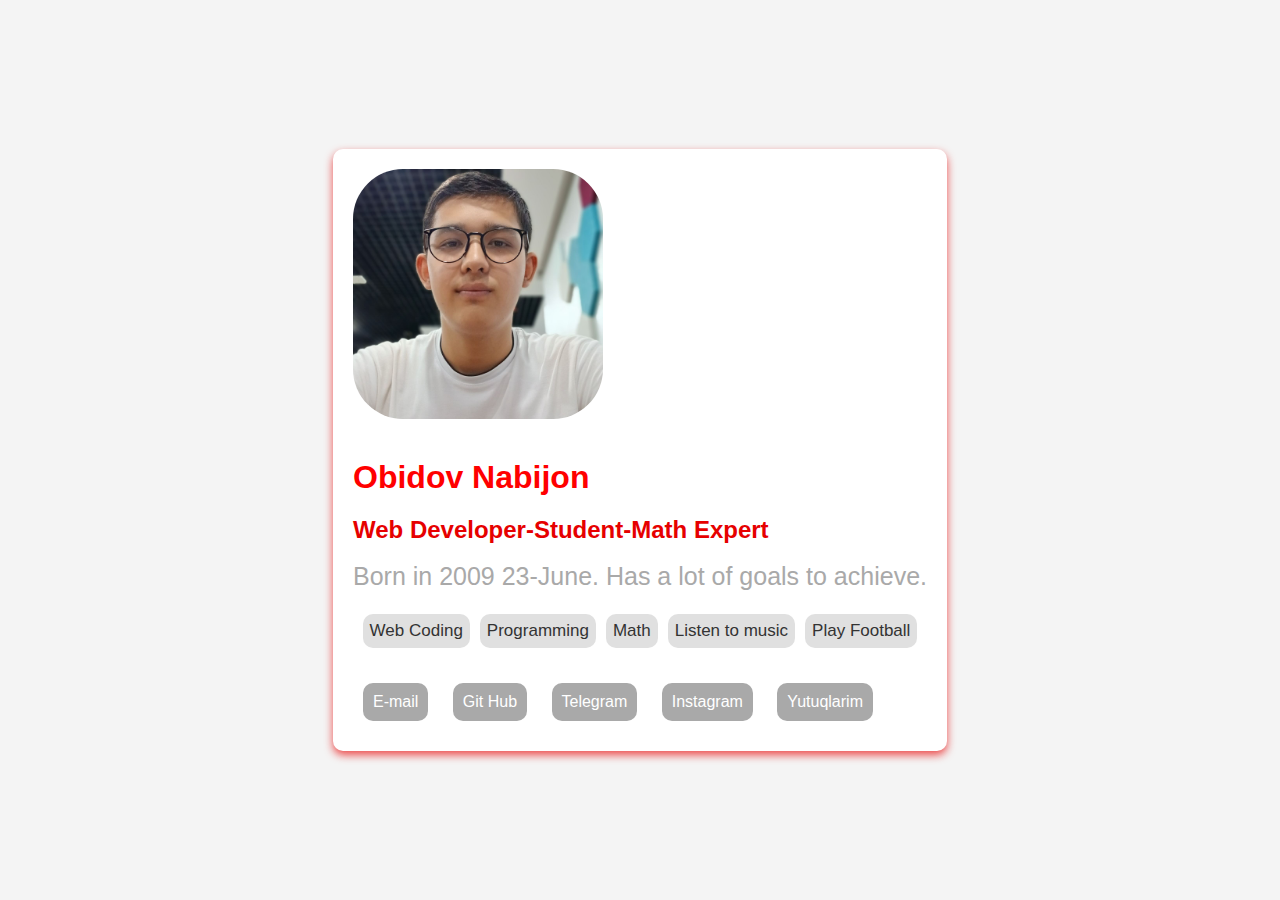
<file: tasks/index.html>
<!DOCTYPE html>
<html lang="en">
<head>
    <meta charset="UTF-8">
    <meta name="viewport" content="width=device-width, initial-scale=1.0">
    <link rel="stylesheet" href="style.css">
    <title>My Social Profile</title>
</head>
<body>
    <!--task 2.1-->
    <div class="profile-card">
        <!--task 2.2-->
        <img src="images/me_with_glasses.jpg" alt="My picture" class="profile-image">
        <!--task 2.3-->
        <h1>
            Obidov Nabijon
        </h1>
        <h2>
            Web Developer-Student-Math Expert
        </h2>
        <!--task 2.4-->
        <p>Born in 2009 23-June. Has a lot of goals to achieve.</p>
        <!--task 2.5-->
        <ul class="skills-list">
            <li>Web Coding</li>
            <li>Programming</li>
            <li>Math</li>
            <li>Listen to music</li>
            <li>Play Football</li>
        </ul>
        <!--task 2.6-->
        <div class="contact-links">
            <a href="nabijonobidov180@gmail.com" target="_blank">E-mail</a>
            <a href="https://github.com/obidoff" target="_blank">Git Hub</a>
            <a href="https://t.me/obid_off" target="_blank">Telegram</a>
            <a href="https://www.instagram.com/nabijon23obidov/" target="_blank">Instagram</a>
            <a href="achievements.html" target="_blank">Yutuqlarim</a>
        </div>
    </div>
</body>
</html>
</file>
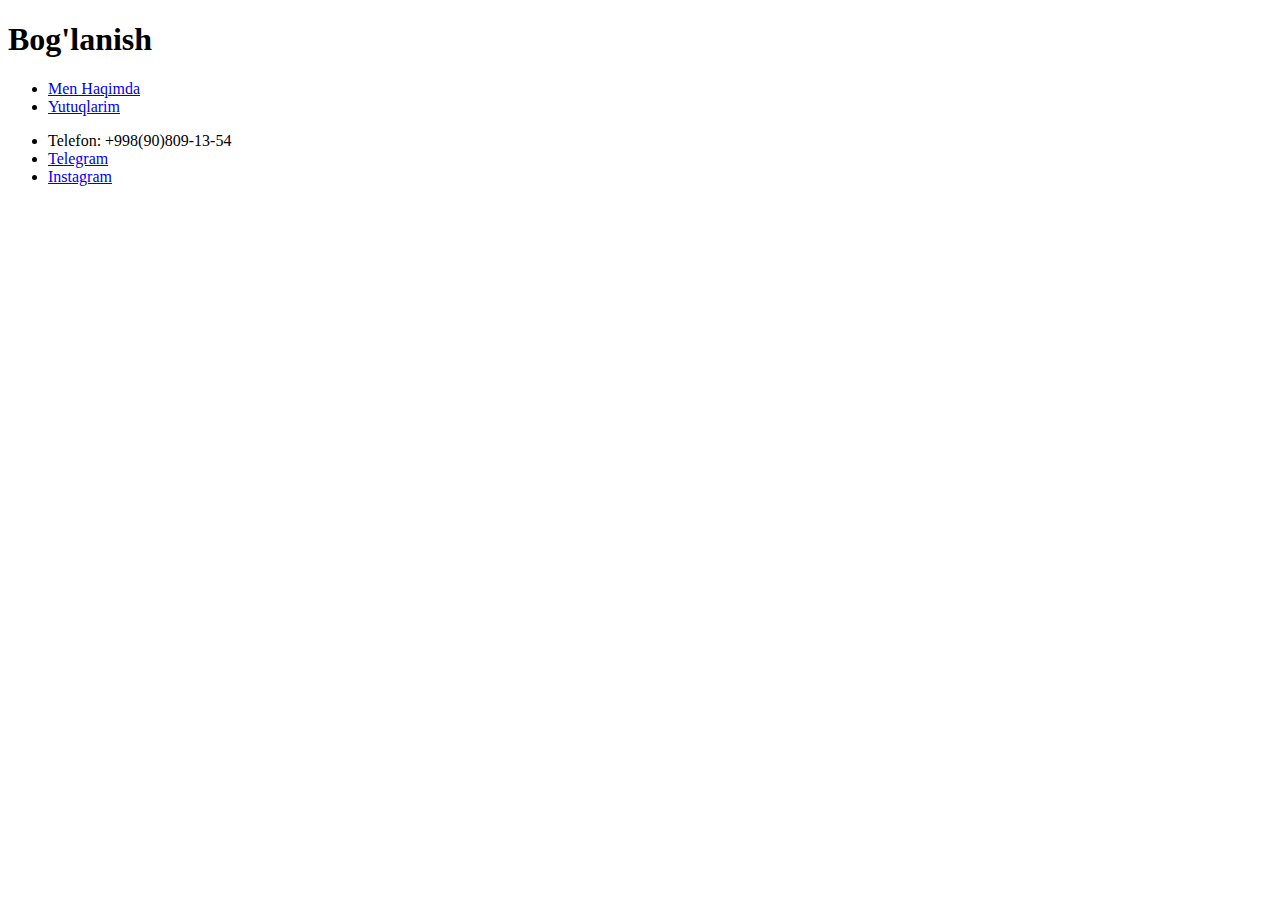
<file: bog'lanish.html>
<!DOCTYPE html>
<html lang="en" xmlns="https://www.w3.org/1999/xhtml">
<head>
    <meta charset="UTF-8">
    <meta name="viewport" content="width=device-width, initial-scale=1.0">
    <title>Bog'lanish</title>
    <link rel="stylesheet" href="bog'lanish.css">
</head>
<body>
    <header>
        <div>
            <h1>Bog'lanish</h1>
            <ul>
                <li><a href="obidoff.html">Men Haqimda</a></li>
                <li><a href="yutuqlarim.html">Yutuqlarim</a></li>
            </ul>
        </div>
    </header>
    <div class="contact">
        <ul>
            <li>Telefon: +998(90)809-13-54</li>
            <li><a href="https://t.me/obid_off">Telegram</a></li>
            <li><a href="https://www.instagram.com/nabijon23obidov/">Instagram</a></li>
        </ul>
    </div>
</body>
</html>
</file>
<file: tasks/style.css>
/* task 3.1 */
body{
    font-family: 'Gill Sans', 'Gill Sans MT', Calibri, 'Trebuchet MS', sans-serif;
    background-color: #f4f4f4;
    display: flex;
    justify-content: center;
    align-items: center;
    min-height: 100vh;
    margin: 0;
}

/* task 3.2 */
.profile-card{
    background-color: white;
    padding: 20px;
    border-radius: 10px;
    box-shadow: 0 4px 8px rgba(233, 17, 17, 0.747);
}

/* task 3.3 */
.profile-image{
    width: 250px;
    height: 250px;
    border-radius: 50px;
    border: 3px solid 3498db;
    margin-bottom: 15px;
}

/* task 3.4 */
h1{
    color: rgb(255, 0, 0);
    margin-bottom: 15px;
}
h2{
    color: rgb(230, 0, 0);
}

/* task 3.5 */
p{
    font-size: 25px;
    line-height: 15px;
    color: darkgray;
    margin-bottom: 25px;
}

/* task 3.6 */
.skills-list{
    list-style-type: none;
    padding: 0;
    margin: 0;
    display: flex;
    flex-wrap: wrap;
    justify-content: center;
    margin-top: 20px;
    margin-bottom: 20px;
}

/* task 3.7 */
.skills-list li{
    background-color: #e0e0e0;
    color: #333;
    padding: 7px;
    border-radius: 10px;
    margin: 5px;
    font-size: 17px;
}

/* task 3.8 */
.contact-links a{
    display: inline-block;
    background-color: darkgray;
    color: white;
    padding: 10px;
    text-decoration: unset;
    border-radius: 10px;
    margin: 10px;
    transition: backgrpund-color 1s ease;
}

/* task 3.9 */
.contact-links a:hover{
    background-color: darkblue;
}
</file>
